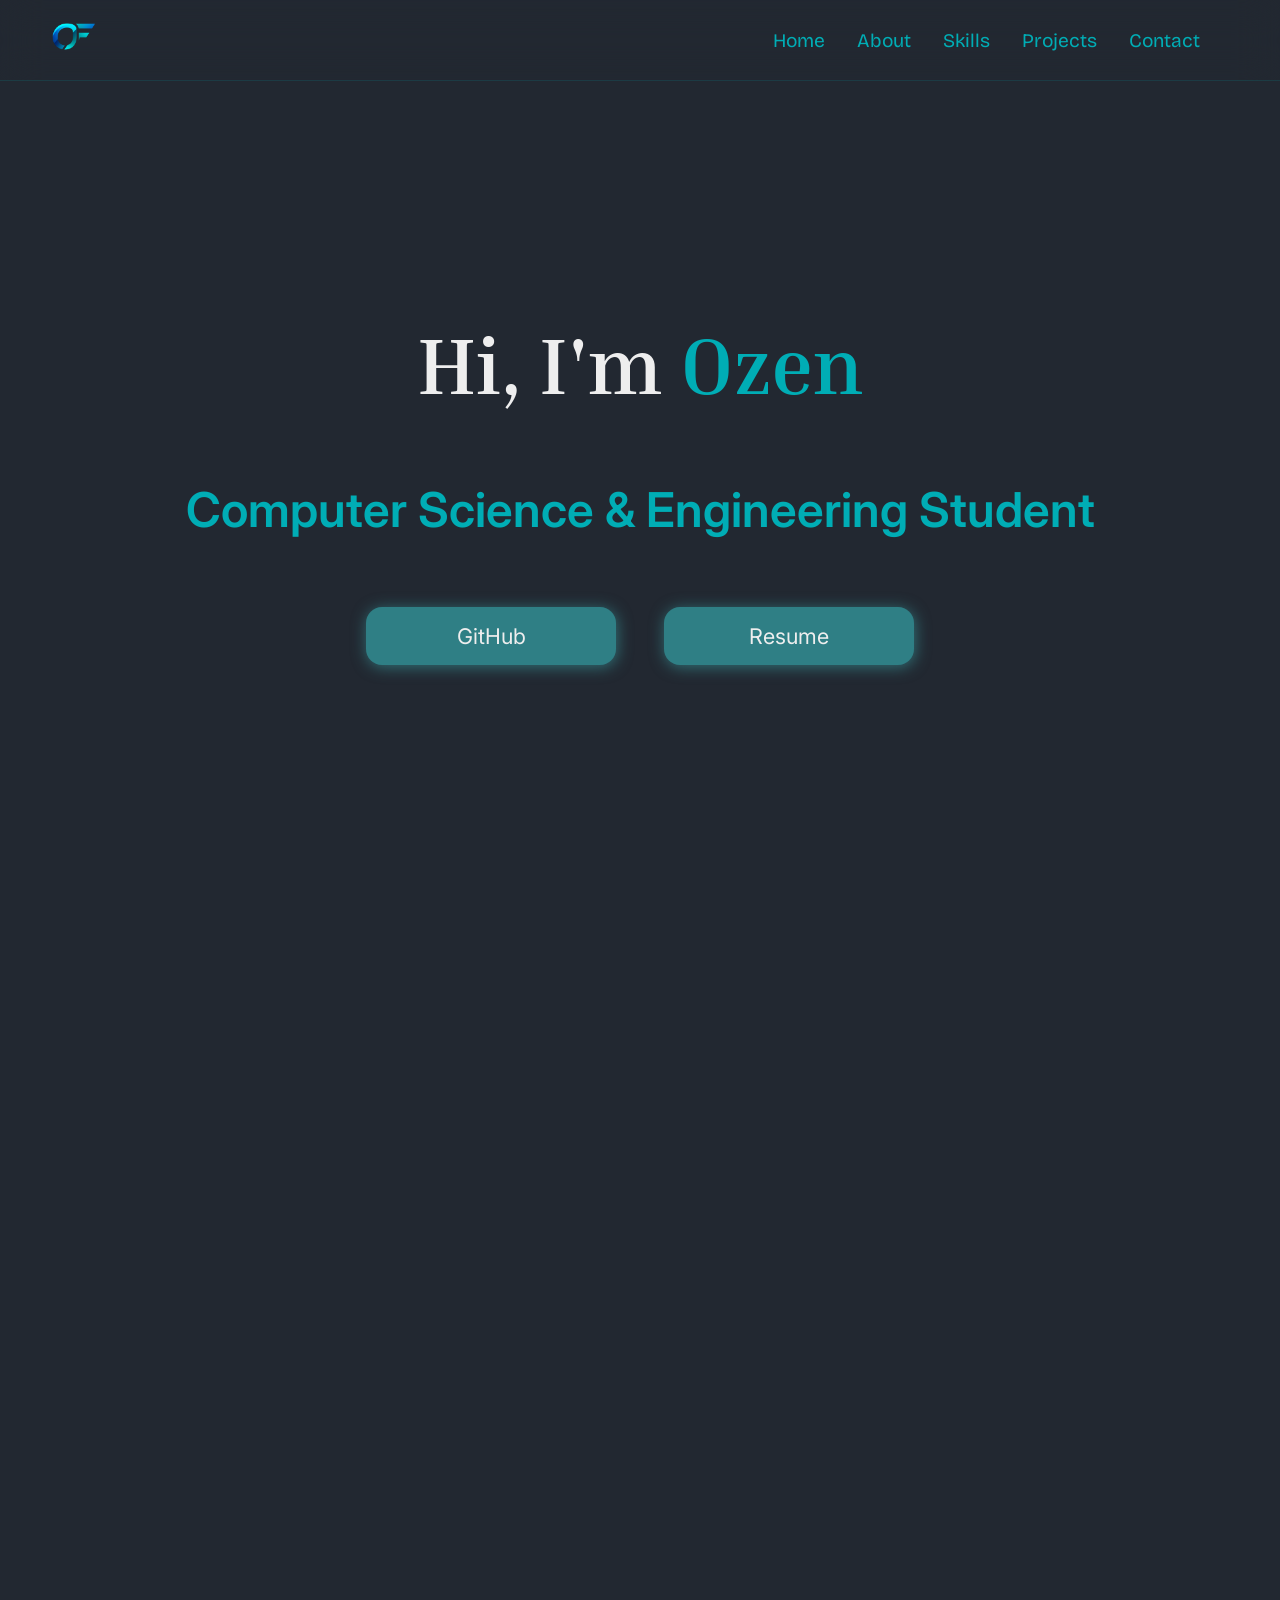
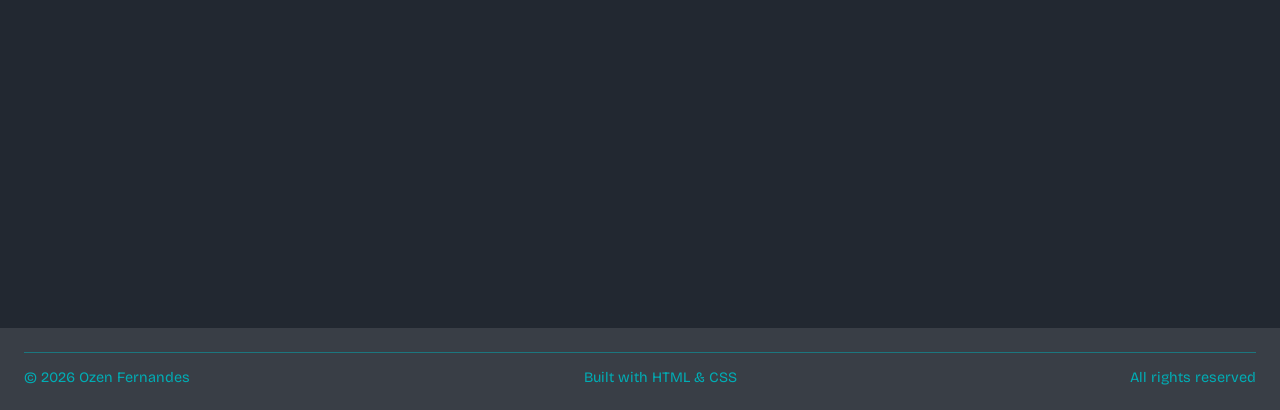
<file: index.html>
<!doctype html>
<html lang="en">
  <head>
    <meta charset="UTF-8" />
    <meta name="viewport" content="width=device-width, initial-scale=1.0" />
    <link rel="icon" href="./assets/OF-monogram.png" type="image/png" />
    <!-- add an ico file for favicon -->
    <link rel="preconnect" href="https://fonts.googleapis.com" />
    <link rel="preconnect" href="https://fonts.gstatic.com" crossorigin />
    <link
      href="https://fonts.googleapis.com/css2?family=Bricolage+Grotesque:opsz,wght@12..96,200..800&family=Inria+Serif:ital,wght@0,300;0,400;0,700;1,300;1,400;1,700&family=Inter:ital,opsz,wght@0,14..32,100..900;1,14..32,100..900&display=swap"
      rel="stylesheet"
    />
    <link rel="stylesheet" href="https://unpkg.com/aos@next/dist/aos.css" />
    <link rel="stylesheet" href="style.css" />
    <title>Personal Website</title>
  </head>
  <body>
    <header>
      <nav class="navbar">
        <div class="nav-container">
          <input type="checkbox" id="toggle-menu" />
          <label for="toggle-menu" class="hamburger">&#9776;</label>
          <label for="toggle-menu" class="backdrop"></label>
          <a href="#Home" class="logo"
            ><img src="./assets/OF-monogram.png" alt="OF-monogram"
          /></a>
          <ul class="nav-links">
            <li><a href="#Home">Home</a></li>
            <li><a href="#About">About</a></li>
            <li><a href="#Skills">Skills</a></li>
            <li><a href="#Projects">Projects</a></li>
            <li><a href="#Contact">Contact</a></li>
          </ul>
        </div>
      </nav>
    </header>
    <main>
      <section id="Home">
        <div class="home-container" data-aos="fade-in">
          <h1>Hi, I'm <strong class="ozen">Ozen</strong></h1>
          <h2>Computer Science & Engineering Student</h2>
          <div class="hero-btns">
            <a
              data-aos="zoom-out-right"
              href="https://github.com/OzenFern/"
              target="_blank"
              class="glowing-btn"
              >GitHub</a
            ><a
              data-aos="zoom-out-left"
              href="./assets/resume.pdf"
              target="_blank"
              class="glowing-btn"
              >Resume</a
            >
          </div>
        </div>
      </section>
      <section id="About">
        <div class="container" data-aos="fade-up">
          <h2>About Me</h2>
          <div class="about-layout">
            <div class="center-content" data-aos="flip-right">
              <img
                src="./assets/programming.svg"
                alt="programming"
                class="about-img"
              />
            </div>

            <p data-aos="fade-right">
              I'm a Computer Science & Engineering student who enjoys building
              software, exploring new technologies, and continuously improving
              my technical skills.
            </p>
            <div class="center-content" data-aos="flip-down">
              <img
                src="./assets/ai-agent.svg"
                alt="ai-agent"
                class="about-img"
              />
            </div>

            <p data-aos="fade-up">
              My current interests include Artificial Intelligence, Machine
              Learning, Data Science, Linux, and Web Development. I enjoy
              creating practical projects that help me learn by doing.
            </p>

            <div class="center-content" data-aos="flip-left">
              <img
                src="./assets/growth-chart.svg"
                alt="growth-chart"
                class="about-img"
              />
            </div>

            <p data-aos="fade-left">
              I'm currently focused on strengthening my programming fundamentals
              while gradually moving toward AI/ML and Data Science.
            </p>
          </div>
        </div>
      </section>
      <section id="Skills">
        <div class="container" data-aos="fade-up">
          <h2>Skills</h2>
          <div class="skills-layout">
            <div class="skill-card">
              <h3>Programming Languages</h3>
              <ul class="skills">
                <li>Python</li>
                <li>C</li>
                <li>C++</li>
              </ul>
            </div>
            <div class="skill-card">
              <h3>Web Development</h3>
              <ul class="skills">
                <li>HTML</li>
                <li>CSS</li>
                <li>Bootstrap</li>
              </ul>
            </div>
            <div class="skill-card">
              <h3>Tools & Technologies</h3>
              <ul class="skills">
                <li>Git</li>
                <li>GitHub</li>
                <li>Linux</li>
                <li>LaTeX</li>
                <li>VS Code</li>
                <li>Notion</li>
                <li>Obsidian</li>
              </ul>
            </div>
            <div class="skill-card">
              <h3>Currently Learning</h3>
              <ul class="skills">
                <li>JavaScript</li>
                <li>Tailwind CSS</li>
                <li>AI/ML Fundamentals</li>
              </ul>
            </div>
          </div>
        </div>
      </section>
      <section id="Projects">
        <div class="container" data-aos="fade-up">
          <h2>Projects</h2>
          <div class="project-layout">
            <div class="project-card">
              <h3>Flooder Game</h3>
              <p>
                A terminal-based puzzle game inspired by the classic Flood-It
                concept. Players strategically flood adjacent tiles to transform
                the entire board into a single color within a limited number of
                moves.
              </p>

              <h4>Key Features</h4>
              <ul class="features">
                <li>Multiple difficulty levels</li>
                <li>Interactive command-line gameplay</li>
                <li>Modular and maintainable code structure</li>
                <li>Win/loss detection system</li>
              </ul>
              <div class="project-meta">
                <ul class="skills">
                  <li>Python</li>
                </ul>

                <div class="project-links">
                  <a
                    href="https://github.com/OzenFern/python-mini-projects/tree/main/flooder-game"
                    target="_blank"
                    class="glowing-btn"
                    >GitHub Repository</a
                  >
                </div>
              </div>
            </div>
            <div class="project-card">
              <h3>Powerball Simulator</h3>
              <p>
                A lottery simulation program that recreates Powerball-style
                draws using randomly generated numbers. Users can test their
                chosen numbers and compare them against simulated results.
              </p>
              <h4>Key Features</h4>
              <ul class="features">
                <li>Randomized draw generation</li>
                <li>User-selected number combinations</li>
                <li>Match-checking and result evaluation</li>
                <li>Demonstrates probability-based simulation concepts</li>
              </ul>
              <div class="project-meta">
                <ul class="skills">
                  <li>Python</li>
                </ul>

                <div class="project-links">
                  <a
                    href="https://github.com/OzenFern/python-mini-projects/tree/main/powerball-simulator"
                    target="_blank"
                    class="glowing-btn"
                    >GitHub Repository</a
                  >
                </div>
              </div>
            </div>
            <div class="project-card">
              <h3>Personal Website</h3>
              <p>
                A professional personal website developed to showcase projects,
                skills, and ongoing learning in software development and
                technology.
              </p>
              <h4>Key Features</h4>
              <ul class="features">
                <li>Fully responsive design</li>
                <li>Clean and modern user interface</li>
                <li>Built with accessibility and usability in mind</li>
                <li>Designed for continuous expansion and improvement</li>
              </ul>
              <div class="project-meta">
                <ul class="skills">
                  <li>HTML</li>
                  <li>CSS</li>
                </ul>

                <div class="project-links">
                  <a
                    href="https://ozenfern.github.io/Personal-Website"
                    target="_blank"
                    class="glowing-btn"
                    >Live Website</a
                  >
                  <a
                    href="https://github.com/OzenFern/Personal-Website"
                    target="_blank"
                    class="glowing-btn"
                    >GitHub Repository</a
                  >
                </div>
              </div>
            </div>
          </div>
        </div>
      </section>
      <section id="Contact">
        <div class="container" data-aos="fade-up">
          <h2>Let's Connect</h2>
          <div class="contact-layout">
            <p data-aos="fade-up">
              I'm currently focused on my studies and expanding my skill set.
              You can follow my coding journey on <b>GitHub</b>, or reach out to
              me directly on <b>LinkedIn</b> to say hi.
            </p>
            <div class="connect-links">
              <div data-aos="zoom-in">
                <a
                  href="https://github.com/OzenFern/"
                  target="_blank"
                  class="icon-links"
                  ><svg
                    xmlns="http://www.w3.org/2000/svg"
                    width="16"
                    height="16"
                    fill="currentColor"
                    class="bi bi-github"
                    viewBox="0 0 16 16"
                  >
                    <path
                      d="M8 0C3.58 0 0 3.58 0 8c0 3.54 2.29 6.53 5.47 7.59.4.07.55-.17.55-.38 0-.19-.01-.82-.01-1.49-2.01.37-2.53-.49-2.69-.94-.09-.23-.48-.94-.82-1.13-.28-.15-.68-.52-.01-.53.63-.01 1.08.58 1.23.82.72 1.21 1.87.87 2.33.66.07-.52.28-.87.51-1.07-1.78-.2-3.64-.89-3.64-3.95 0-.87.31-1.59.82-2.15-.08-.2-.36-1.02.08-2.12 0 0 .67-.21 2.2.82.64-.18 1.32-.27 2-.27s1.36.09 2 .27c1.53-1.04 2.2-.82 2.2-.82.44 1.1.16 1.92.08 2.12.51.56.82 1.27.82 2.15 0 3.07-1.87 3.75-3.65 3.95.29.25.54.73.54 1.48 0 1.07-.01 1.93-.01 2.2 0 .21.15.46.55.38A8.01 8.01 0 0 0 16 8c0-4.42-3.58-8-8-8"
                    /></svg
                ></a>
              </div>
              <div data-aos="zoom-in">
                <a
                  href="https://linkedin.com/in/ozen-fernandes-9690z42"
                  target="_blank"
                  class="icon-links"
                  ><svg
                    xmlns="http://www.w3.org/2000/svg"
                    width="16"
                    height="16"
                    fill="currentColor"
                    class="bi bi-linkedin"
                    viewBox="0 0 16 16"
                  >
                    <path
                      d="M0 1.146C0 .513.526 0 1.175 0h13.65C15.474 0 16 .513 16 1.146v13.708c0 .633-.526 1.146-1.175 1.146H1.175C.526 16 0 15.487 0 14.854zm4.943 12.248V6.169H2.542v7.225zm-1.2-8.212c.837 0 1.358-.554 1.358-1.248-.015-.709-.52-1.248-1.342-1.248S2.4 3.226 2.4 3.934c0 .694.521 1.248 1.327 1.248zm4.908 8.212V9.359c0-.216.016-.432.08-.586.173-.431.568-.878 1.232-.878.869 0 1.216.662 1.216 1.634v3.865h2.401V9.25c0-2.22-1.184-3.252-2.764-3.252-1.274 0-1.845.7-2.165 1.193v.025h-.016l.016-.025V6.169h-2.4c.03.678 0 7.225 0 7.225z"
                    /></svg
                ></a>
              </div>
            </div>
          </div>
        </div>
      </section>
    </main>
    <footer>
      <hr />
      <div class="footer-content">
        <p>&copy; 2026 Ozen Fernandes</p>
        <p>Built with HTML & CSS</p>
        <p>All rights reserved</p>
      </div>
    </footer>
    <script src="https://unpkg.com/aos@next/dist/aos.js"></script>
    <script>
      AOS.init();
    </script>
  </body>
</html>
</file>
<file: style.css>
/* Root Variables Declaration */
:root {
  /* Colors */
  --base: #222831;
  --crust: #393e46;
  --text: #eeeeee;
  --sub-text: #00adb5;
  --button-bg: #2f7f85;

  /* Color-mix */
  --hover-bg-color: color-mix(in srgb, var(--button-bg), var(--crust) 20%);
  --hover-color: color-mix(in srgb, var(--text), var(--crust) 20%);
  --hr-color: color-mix(in srgb, var(--sub-text), transparent 50%);
  --muted-text: color-mix(in srgb, var(--text), transparent 20%);
  --glass-bg: color-mix(in srgb, var(--crust), transparent 75%);
  --glass-bg-dark: color-mix(in srgb, var(--crust), transparent 35%);
  /* Font Styles */
  --heading: "Inria Serif", serif;
  --sub-heading: "Inter", sans-serif;
  --paragraph: "Bricolage Grotesque", sans-serif;

  /* Height */
  --navbar-height: 5rem;
  --section-height: calc(100dvh - var(--navbar-height));
  --scroll-pt: calc(var(--navbar-height) + 0.5rem);

  /* Z-index */
  --hamburger-index: 100;
  --backdrop-index: 80;
  --navbar-index: 90;
  --navbar-backdrop-index: -1;
  --navbar-links-index: 85;
}

* {
  margin: 0;
  padding: 0;
  box-sizing: border-box;
}

html {
  scroll-behavior: smooth;
  scroll-padding-top: var(--scroll-pt);
}

body {
  background-color: var(--base);
  color: var(--text);
  font-family: var(--paragraph);
  font-size: 1.2rem;
  overflow-x: hidden;
}

#toggle-menu {
  display: none;
}

.logo {
  order: -1;
}

.logo > img {
  height: var(--navbar-height);
}

.hamburger {
  display: none;
  z-index: var(--hamburger-index);
  user-select: none;
  cursor: pointer;
  font-size: 2rem;
  color: var(--sub-text);
}

.backdrop {
  display: none;
  position: fixed;
  top: 0;
  left: 0;
  z-index: var(--backdrop-index);
  width: 100dvw;
  height: 100dvh;
  background-color: var(--base);
  opacity: 0.75;
  backdrop-filter: blur(3px);
  -webkit-backdrop-filter: blur(3px);
  cursor: default;
}

.center-content {
  display: flex;
  justify-content: center;
  align-items: center;
}

.navbar {
  position: fixed;
  top: 0;
  left: 0;
  z-index: var(--hamburger-index);
  width: 100%;
  padding: 0 2rem;
  height: var(--navbar-height);
}

.navbar::before {
  content: "";
  position: absolute;
  top: 0;
  left: 0;
  z-index: var(--navbar-backdrop-index);
  background-color: transparent;
  backdrop-filter: blur(20px);
  -webkit-backdrop-filter: blur(20px);
  width: 100%;
  height: 100%;
  border-bottom: 1px solid color-mix(in srgb, var(--hr-color), transparent 70%);
}

.nav-container {
  display: flex;
  justify-content: space-between;
  align-items: center;
  gap: 1rem;
  width: 100%;
  height: 100%;
}

.nav-links {
  display: flex;
  justify-content: flex-end;
  align-items: center;
  gap: 2rem;
  padding: 2rem 3rem;
  width: 100%;
}

li {
  list-style: none;
}

b {
  color: var(--sub-text);
}

.nav-links a {
  text-decoration: none;
  color: var(--sub-text);
}

h1,
h2,
h3,
h4 {
  font-family: var(--heading);
  display: block;
  margin: 2rem 0;
}

.home-container {
  display: flex;
  flex-direction: column;
  justify-content: center;
  align-items: center;
  gap: 0.25rem;
  margin: var(--navbar-height) 0;
  padding: 0 2rem;
  width: 100%;
  height: var(--section-height);
  text-align: center;
}

.ozen {
  font-family: var(--heading);
  color: var(--sub-text);
}

h1,
.ozen {
  font-size: 5rem;
}

h2 {
  font-size: 3.5rem;
  color: var(--sub-text);
}

h3 {
  font-size: 1.6rem;
  color: var(--sub-text);
  margin: 0;
  margin-bottom: 2rem;
}

h4 {
  font-size: 1.4rem;
  color: var(--sub-text);
  margin: 1rem 0;
}

.home-container h2 {
  font-family: var(--sub-heading);
  font-size: 3rem;
  font-weight: 600;
}

.hero-btns {
  display: flex;
  justify-content: center;
  gap: 3rem;
  width: 60dvw;
  margin: 2rem;
}

.glowing-btn {
  background-color: var(--button-bg);
  box-shadow: 1px 2px 15px var(--hover-bg-color);
  cursor: pointer;
  text-decoration: none;
  color: var(--text);
}

.hero-btns > a {
  flex: 1;
  max-width: 250px;
  background-color: var(--button-bg);
  text-decoration: none;
  font-family: var(--sub-heading);
  font-size: 1.35rem;
  color: var(--text);
  padding: 1rem 3rem;
  border: none;
  border-radius: 1rem;
  cursor: pointer;
  transition:
    background-color 0.3s ease,
    color 0.3s ease;
}

.hero-btns > a:hover {
  background-color: var(--hover-bg-color);
  color: var(--hover-color);
}

.container {
  display: flex;
  flex-direction: column;
  justify-content: center;
  align-items: center;
  width: 100%;
  height: 100%;
  text-align: justify;
  padding: 0 3rem;
  margin: 5rem 0;
}

.about-layout {
  display: grid;
  grid-template: repeat(1, 1fr) / repeat(3, 1fr);
  gap: 2rem;
  width: 90%;
}

.about-img {
  height: 8rem;
}

.skills-layout {
  display: grid;
  grid-template-columns: repeat(3, 1fr);
  justify-content: center;
  gap: 2rem;
  padding: 1rem 0;
}

.skill-card {
  background-color: var(--glass-bg);
  padding: 1.5rem;
  border-radius: 1rem;
  border: 1px solid var(--sub-text);
  transition: transform 0.6s ease;
}

.skill-card:hover {
  transform: translateY(-0.8rem);
}

.skills {
  display: flex;
  flex-wrap: wrap;
  justify-content: space-evenly;
  align-items: center;
  gap: 0.75rem;
}

.skills li {
  padding: 0.4rem 0.8rem;
  border-radius: 1.5rem;
  border: 1px solid var(--button-bg);
  transition:
    background-color 0.2s ease,
    color 0.2s ease;
}

.skills li:hover {
  background-color: var(--hover-bg-color);
  color: var(--hover-color);
  cursor: default;
}

.project-layout {
  display: grid;
  grid-template-columns: repeat(auto-fit, minmax(300px, 1fr));
  justify-content: center;
  gap: 2rem;
  padding: 1rem;
  width: 100%;
  max-width: 1200px;
}

.project-card {
  background-color: var(--glass-bg-dark);
  backdrop-filter: blur(20px);
  -webkit-backdrop-filter: blur(20px);
  padding: 1.5rem;
  border-radius: 1rem;
  border: 1px solid var(--hr-color);
  transition: transform 0.6s ease;
}

.project-card:hover {
  transform: translateY(-0.8rem);
}

.features {
  padding-left: 2rem;
  margin-top: 0.5rem;
}

.features li {
  list-style-type: circle;
  line-height: 1.5rem;
  margin-bottom: 0.5rem;
  color: var(--muted-text);
}

.project-meta {
  display: flex;
  justify-content: space-evenly;
  align-items: flex-end;
  align-content: first baseline;
  flex-wrap: wrap;
  gap: 0.3rem;
  padding-top: 2rem;
  margin-top: auto;
}

.project-links {
  margin-top: 1rem;
  display: flex;
  justify-content: center;
  flex-wrap: wrap;
  gap: 1rem;
}

.project-links > a {
  background-color: var(--button-bg);
  text-decoration: none;
  font-family: var(--sub-heading);
  color: var(--text);
  padding: 0.4rem 0.8rem;
  border: none;
  border-radius: 1rem;
  cursor: pointer;
  transition:
    background-color 0.3s ease,
    color 0.3s ease;
}

.project-links > a:hover {
  background-color: var(--hover-bg-color);
  color: var(--hover-color);
}

#Contact h2 {
  text-align: center;
}

.contact-layout {
  display: grid;
  grid-template: repeat(2, 1fr) / minmax(auto, 600px);
  gap: 3rem;
}

.connect-links {
  display: flex;
  justify-content: center;
  align-items: center;
  width: 100%;
  gap: 5rem;
}

.icon-links {
  display: inline-block;
  cursor: pointer;
  text-decoration: none;
  color: var(--sub-text);
  border: 1px solid var(--hover-bg-color);
  border-radius: 50%;
  padding: 1rem;
  height: 4.5rem;
  width: max-content;
  box-shadow: 0 1px 10px var(--hover-bg-color);
  transition:
    transform 0.3s ease-in-out,
    box-shadow 0.4s ease;
}

.connect-links svg {
  width: 100%;
  height: 100%;
}

.icon-links:hover {
  transform: scale(1.2);
  box-shadow: 1px 3px 15px var(--hover-bg-color);
}

footer {
  margin-top: 4rem;
  padding: 1.5rem;
  background-color: var(--crust);
}

footer hr {
  border: none;
  border-top: 1px solid var(--hr-color);
  margin-bottom: 1rem;
}

.footer-content {
  display: flex;
  justify-content: space-between;
  align-items: center;
  flex-wrap: wrap;
  align-content: space-around;
  gap: 1rem;
  width: 100%;
}

.footer-content p {
  font-size: 0.9rem;
  color: var(--sub-text);
}

/* Above tablet sizes */
@media (min-width: 769px) {
  .container .center-content {
    order: -1;
  }
}

/* Tablet Size and Below */
@media (max-width: 768px) {
  html {
    font-size: 90%;
  }

  .about-layout {
    grid-template: 1fr / 1fr 2fr;
  }

  .skills-layout {
    grid-template-columns: repeat(auto-fit, minmax(200px, 1fr));
  }

  .project-layout {
    grid-template-columns: 75%;
  }

  .footer-content {
    justify-content: space-evenly;
  }
}

/* Phone Size and Below */
@media (max-width: 576px) {
  html {
    font-size: 85%;
  }

  .hamburger {
    display: inline;
  }

  .navbar {
    padding-right: 3rem;
  }

  .nav-links {
    position: absolute;
    top: 0;
    right: 0;
    z-index: var(--navbar-links-index);
    padding-top: var(--scroll-pt);
    flex-direction: column;
    justify-content: flex-start;
    align-items: flex-start;
    background-color: transparent;
    backdrop-filter: blur(50px);
    -webkit-backdrop-filter: blur(50px);
    border-left: 1px solid var(--hr-color);
    height: 100dvh;
    width: 50%;
    transform: translateX(100%);
    transition: transform 0.3s ease-in-out;
  }

  #toggle-menu:checked ~ .nav-links {
    transform: translateX(0);
  }

  #toggle-menu:checked ~ .backdrop {
    display: block;
  }

  .hero-btns {
    flex-direction: column;
  }

  .about-layout {
    display: flex;
    flex-direction: column;
    gap: 1rem;
    justify-content: center;
    align-items: center;
    width: 85%;
  }

  .skills-layout {
    grid-template-columns: 1fr;
  }

  .project-layout {
    grid-template-columns: 100%;
  }

  .footer-content {
    flex-direction: column;
  }
}
</file>
